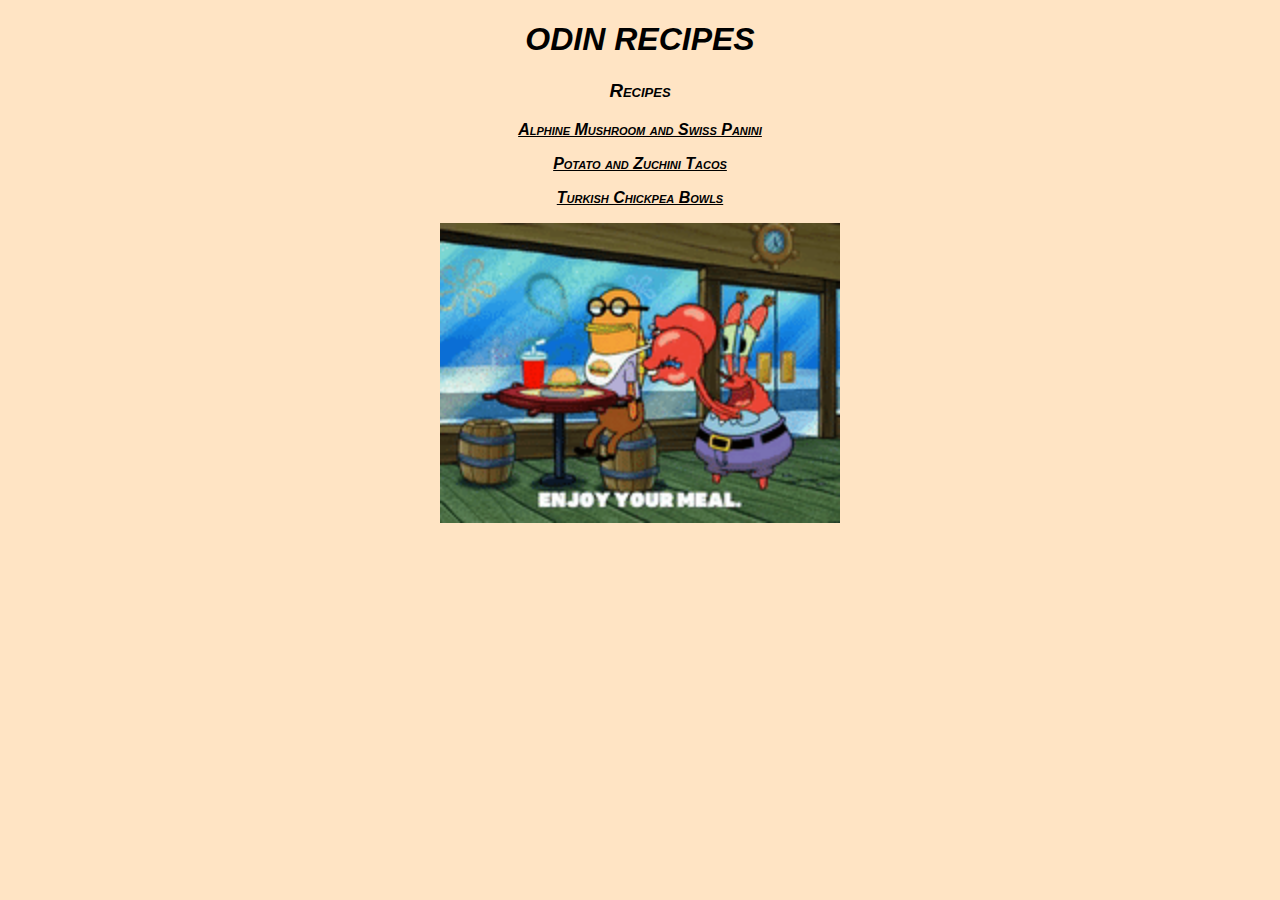
<file: index.html>
<!DOCTYPE html>
<html lang="en">
<head>
    <meta charset="UTF-8">
    <meta name="viewport" content="width=device-width, initial-scale=1.0">
    <title>My Recipe Book</title>
    <link rel="stylesheet" href=css/styles-recipes.css> 
</head>
<body id="title">
    <h1> ODIN RECIPES </h1>
</body>
<body class="recipes">
    <h3>Recipes</h3>
    <p><a href="recipes/mush-swiss-panini.html" class="links">Alphine Mushroom and Swiss Panini</a></p>
    <p><a href="recipes/potato-zuchini-taco.html" class="links">Potato and Zuchini Tacos </a> </p>
    <p><a href="recipes/turkish-chickpea-bowl.html" class="links">Turkish Chickpea Bowls</a> </p>
    <img src="img/mr-krabs.gif" height=auto width=400 alt="Mr Krabs feeding customer and saying enjoy your meal">
</body>
</html>
</file>
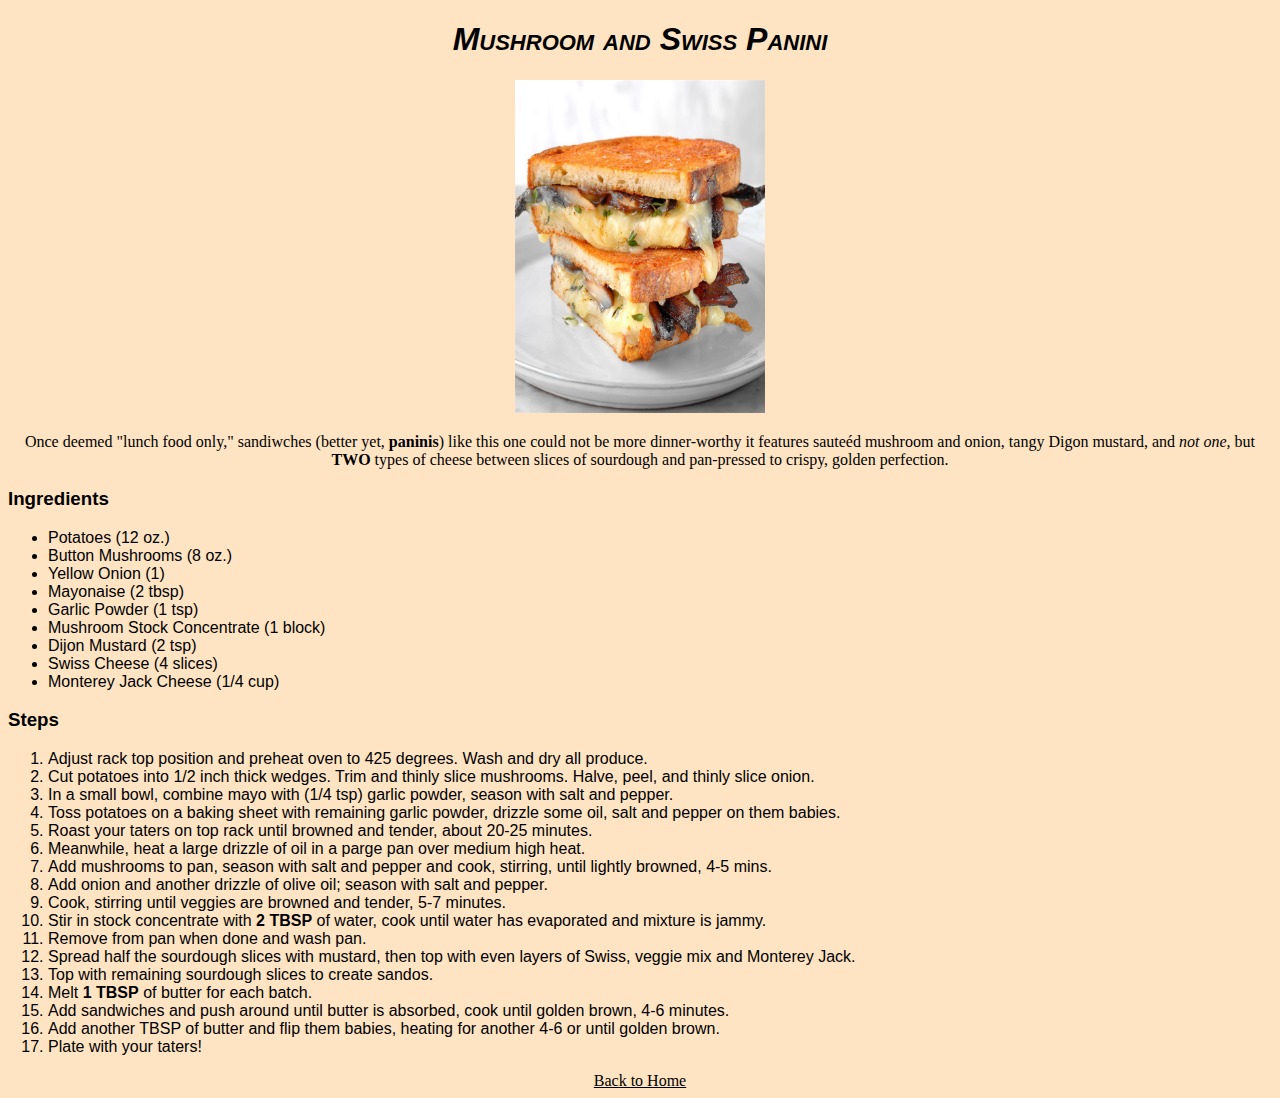
<file: recipes/mush-swiss-panini.html>
<!DOCTYPE html>
<html lang="en">
<head>
    <meta charset="UTF-8">
    <meta name="viewport" content="width=device-width, initial-scale=1.0">
    <title>Alphine Mushroom Swiss Panini</title>
    <link rel="stylesheet" href=../css/styles-recipes.css> 
</head>
<body id="all">
    <h1 id="title"> Mushroom and Swiss Panini</h1>
    <img src="../img/Mush-Swiss-Pan.jpeg" height="auto" width="250" alt="Mushroom and Swiss Panini" class="image">
    <p class="text">Once deemed "lunch food only," sandiwches (better yet, <strong>paninis</strong>) like this one 
    could not be more dinner-worthy it features sauteéd mushroom and onion, tangy Digon mustard, and <em>not one,</em>
    but <strong>TWO</strong> types of cheese between slices of sourdough and pan-pressed to crispy, golden
    perfection.</p>
    <h3 class="heading"> Ingredients</h3>
    <ul class="list"> 
        <li>Potatoes (12 oz.)</li>
        <li>Button Mushrooms (8 oz.)</li>
        <li>Yellow Onion (1)</li>
        <li>Mayonaise (2 tbsp)</li>
        <li>Garlic Powder (1 tsp)</li>
        <li>Mushroom Stock Concentrate (1 block)</li>
        <li>Dijon Mustard (2 tsp)</li>
        <li>Swiss Cheese (4 slices)</li>
        <li>Monterey Jack Cheese (1/4 cup)</li>
    </ul>
    <h3 class="heading">Steps</h3>
    <ol class="list">
        <li>Adjust rack top position and preheat oven to 425 degrees. Wash and dry all produce.</li>
        <li>Cut potatoes into 1/2 inch thick wedges. Trim and thinly slice mushrooms.
            Halve, peel, and thinly slice onion.</li>
        <li>In a small bowl, combine mayo with (1/4 tsp) garlic powder, season with salt and pepper.</li>
        <li>Toss potatoes on a baking sheet with remaining garlic powder, drizzle some oil, salt and pepper on them babies.</li>
        <li>Roast your taters on top rack until browned and tender, about 20-25 minutes.</li>
        <li>Meanwhile, heat a large drizzle of oil in a parge pan over medium high heat.</li>
        <li>Add mushrooms to pan, season with salt and pepper and cook, stirring, until lightly browned, 4-5 mins.</li>
        <li>Add onion and another drizzle of olive oil; season with salt and pepper.</li>
        <li>Cook, stirring until veggies are browned and tender, 5-7 minutes.</li>
        <li>Stir in stock concentrate with <strong>2 TBSP</strong> of water, cook until water has evaporated
        and mixture is jammy. </li>
        <li>Remove from pan when done and wash pan.</li>
        <li>Spread half the sourdough slices with mustard, then top with even layers of Swiss, veggie mix and Monterey Jack.</li>
        <li>Top with remaining sourdough slices to create sandos.</li>
        <li> Melt <strong>1 TBSP</strong> of butter for each batch.</li>
        <li>Add sandwiches and push around until butter is absorbed, cook until golden brown, 4-6 minutes.</li>
        <li>Add another TBSP of butter and flip them babies, heating for another 4-6 or until golden brown.</li>
        <li> Plate with your taters!</li>
    </ol>

    <a href="../index.html">Back to Home</a>
</body>

</html>
</file>
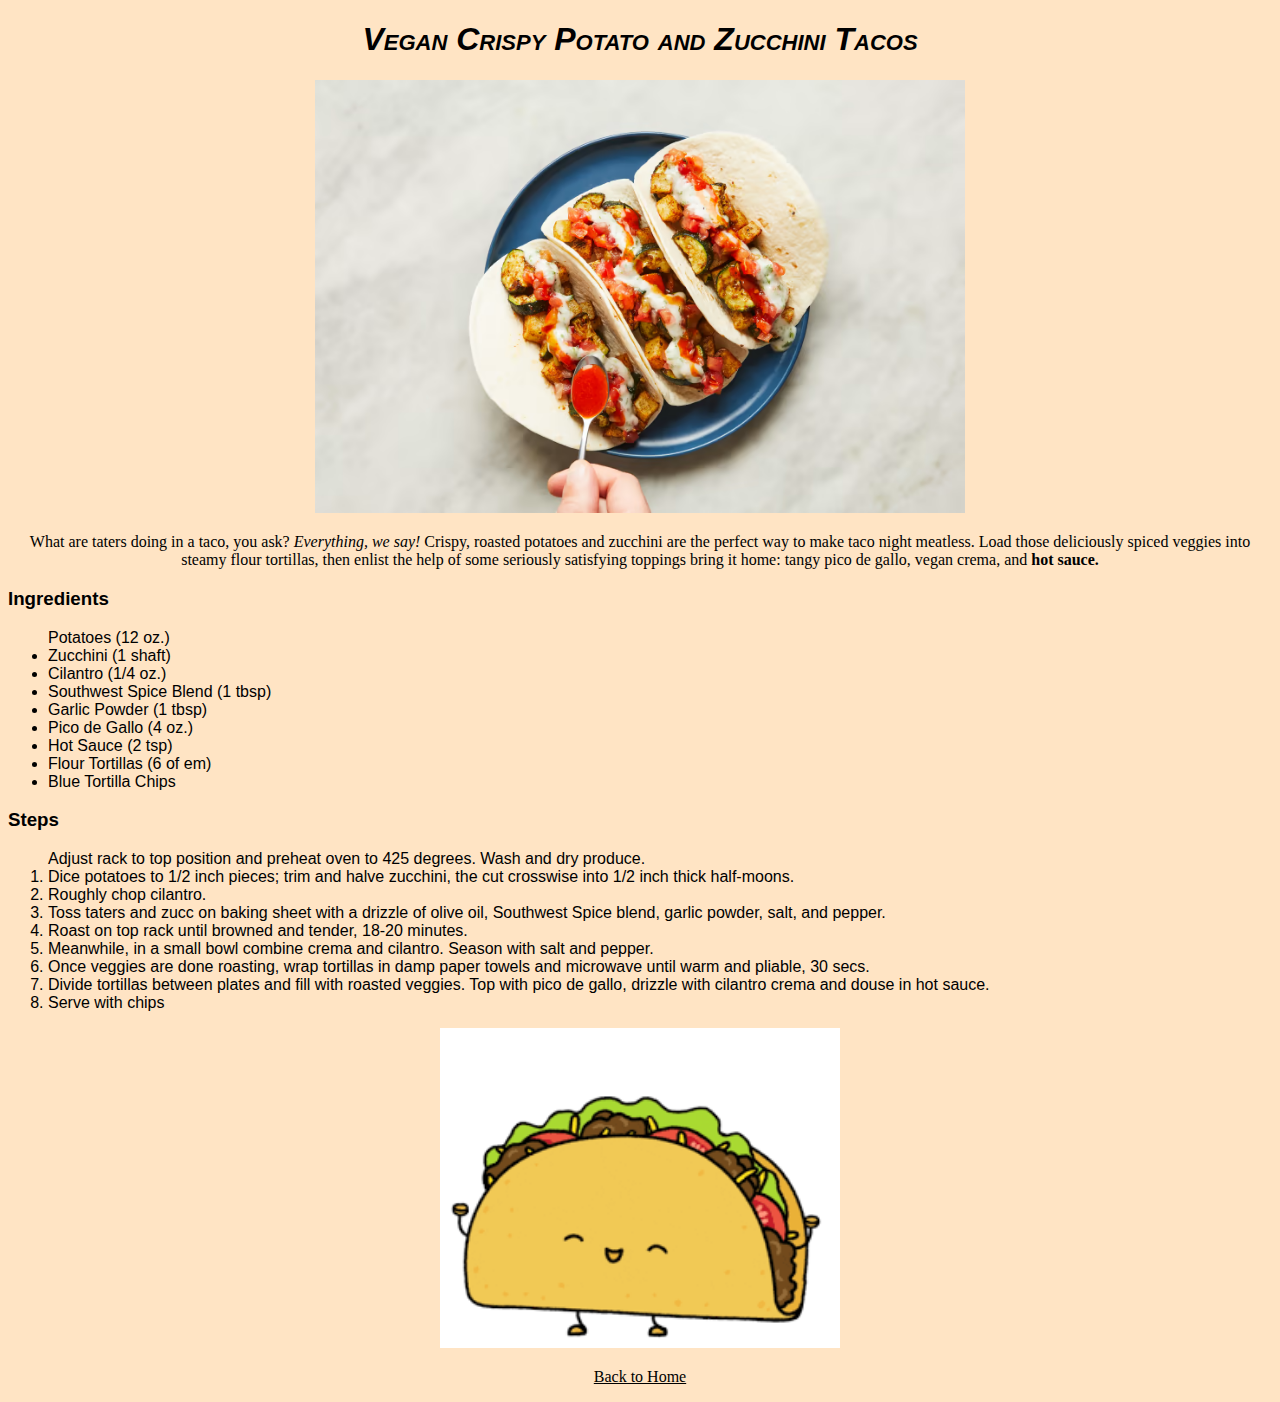
<file: recipes/potato-zuchini-taco.html>
<!DOCTYPE html>
<html lang="en">
<head>
    <meta charset="UTF-8">
    <meta name="viewport" content="width=device-width, initial-scale=1.0">
    <title>Potato and Zucchini Tacos</title>
    <link rel="stylesheet" href=../css/styles-recipes.css> 
</head>
<body>
    <h1 id="title">Vegan Crispy Potato and Zucchini Tacos</h1>
    <img src="../img/tacos.avif" height="auto" width="650" alt="Crispy Potato and Zucchini Tacos">
    <p>What are taters doing in a taco, you ask? <em>Everything, we say!</em> Crispy, roasted 
        potatoes and zucchini are the perfect way to make taco night meatless. Load those deliciously spiced
        veggies into steamy flour tortillas, then enlist the help of some seriously satisfying toppings
        bring it home: tangy pico de gallo, vegan crema, and <strong>hot sauce.</strong>
    </p>
    <h3 class="heading"> Ingredients</h3>
    <ul class="list"> 

        <l1>Potatoes (12 oz.)</l1>
        <li>Zucchini (1 shaft)</li>
        <li>Cilantro (1/4 oz.)</li>
        <li>Southwest Spice Blend (1 tbsp)</li>
        <li>Garlic Powder (1 tbsp)</li>
        <li>Pico de Gallo (4 oz.)</li>
        <li>Hot Sauce (2 tsp)</li>
        <li>Flour Tortillas (6 of em)</li>
        <li>Blue Tortilla Chips</li>
    </ul>

    <h3 class="heading">Steps</h3>
    <ol class="list"> 

        <l1>Adjust rack to top position and preheat oven to 425 degrees. Wash and dry produce.</l1>
        <li>Dice potatoes to 1/2 inch pieces; trim and halve zucchini, the cut crosswise into
            1/2 inch thick half-moons.</li>
        <li>Roughly chop cilantro.</li>
        <li>Toss taters and zucc on baking sheet with a drizzle of olive oil, Southwest Spice blend,
            garlic powder, salt, and pepper.
        </li>
        <li>Roast on top rack until browned and tender, 18-20 minutes.</li>
        <li>Meanwhile, in a small bowl combine crema and cilantro. Season with salt and pepper.</li>
        <li>Once veggies are done roasting, wrap tortillas in damp paper towels and microwave
            until warm and pliable, 30 secs.
        </li>
        <li>Divide tortillas between plates and fill with roasted veggies. Top with pico de gallo, drizzle 
            with cilantro crema and douse in hot sauce.
        </li>
        <li> Serve with chips</li>
    </ol>
    <img src="../img/taco-happy.png" height=auto width=400 alt="Happy cartoon taco">
    <p><a href="../index.html">Back to Home</a>
    </p>
</body>
</html>
</file>
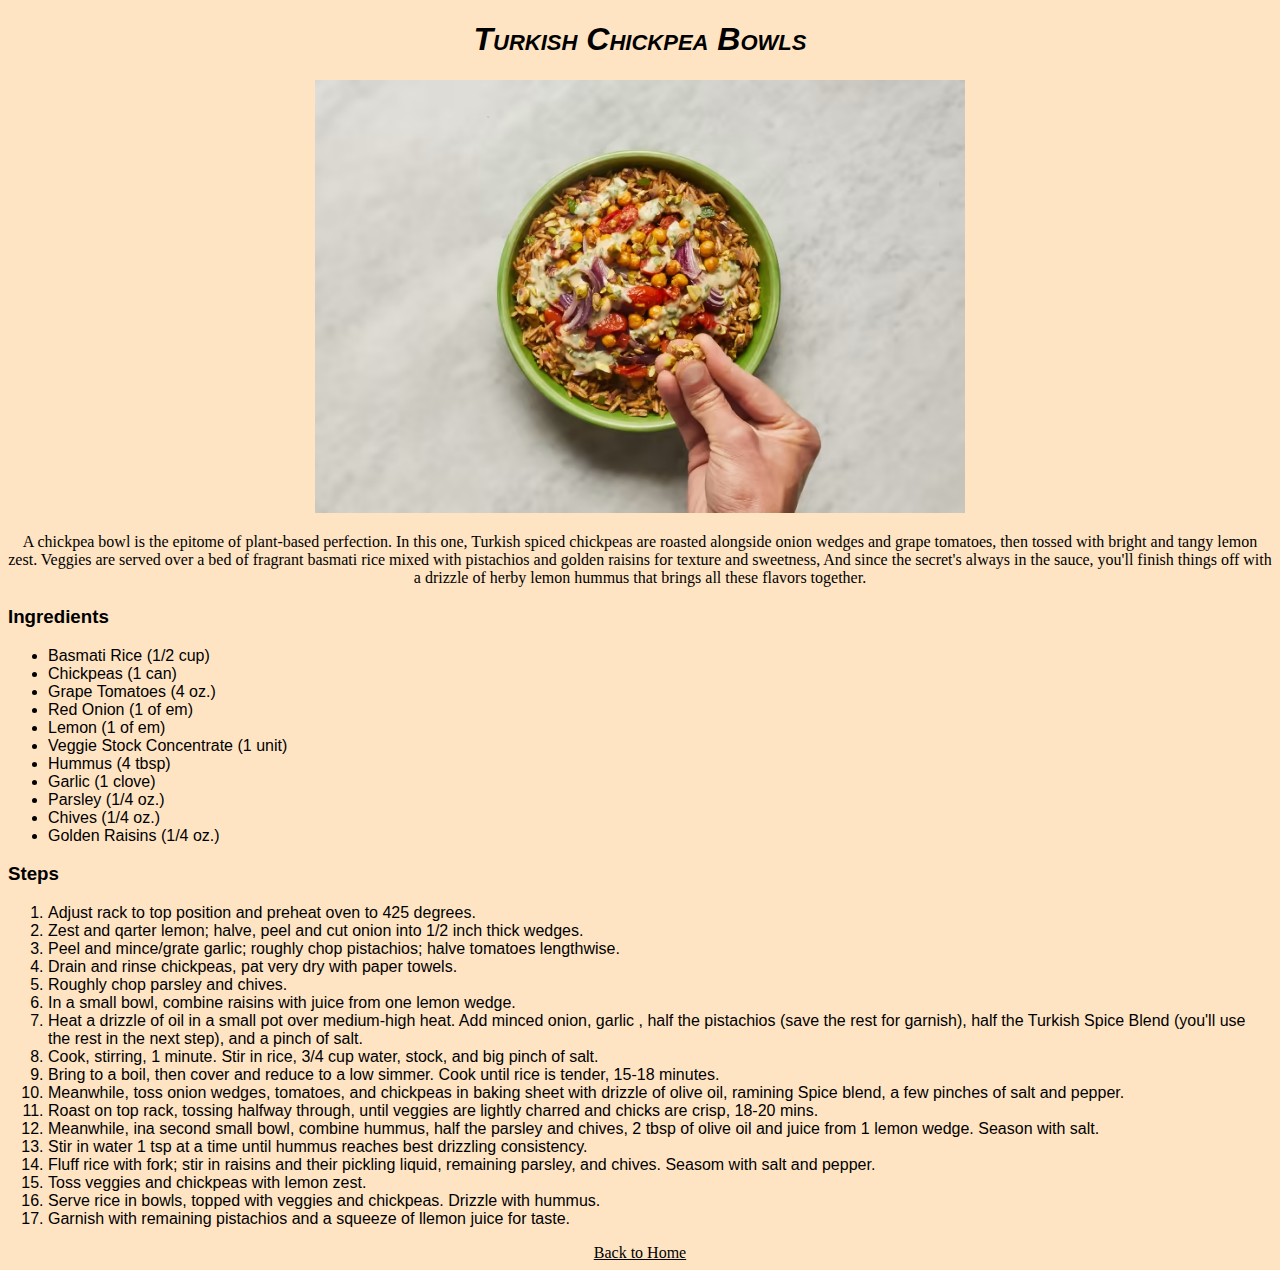
<file: recipes/turkish-chickpea-bowl.html>
<!DOCTYPE html>
<html lang="en">
<head>
    <meta charset="UTF-8">
    <meta name="viewport" content="width=device-width, initial-scale=1.0">
    <title>Turkish Chickpea Bowls</title>
    <link rel="stylesheet" href=../css/styles-recipes.css> 
</head>
<body>
    <h1 id="title"> Turkish Chickpea Bowls</h1>
    <img src="../img/turk.avif" height="auto" width="650" alt="Turkish Chickpea Bowl">
    <p>A chickpea bowl is the epitome of plant-based perfection. In this one, Turkish
        spiced chickpeas are roasted alongside onion wedges and grape tomatoes, then 
        tossed with bright and tangy lemon zest. Veggies are served over a bed of 
        fragrant basmati rice mixed with pistachios and golden raisins for 
        texture and sweetness, And since the secret's always in the sauce, you'll finish
        things off with a drizzle of herby lemon hummus that brings all these flavors together.
    </p>
    <h3 class="heading">Ingredients</h3>
    <ul class="list"> 
    
        <li>Basmati Rice (1/2 cup)</li>
        <li>Chickpeas (1 can)</li>
        <li>Grape Tomatoes (4 oz.)</li>
        <li>Red Onion (1 of em)</li>
        <li>Lemon (1 of em)</li>
        <li>Veggie Stock Concentrate (1 unit)</li>
        <li>Hummus (4 tbsp)</li>
        <li>Garlic (1 clove)</li>
        <li>Parsley (1/4 oz.)</li>
        <li>Chives (1/4 oz.)</li>
        <li>Golden Raisins (1/4 oz.)</li>
    </ul>
    <h3 class="heading">Steps</h3>
    <ol class="list">
        <li>Adjust rack to top position and preheat oven to 425 degrees.</li>
        <li>Zest and qarter lemon; halve, peel and cut onion into 1/2 inch thick wedges.</li>
        <li>Peel and mince/grate garlic; roughly chop pistachios; halve tomatoes lengthwise.</li>
        <li>Drain and rinse chickpeas, pat very dry with paper towels.</li>
        <li>Roughly chop parsley and chives.</li>
        <li>In a small bowl, combine raisins with juice from one lemon wedge.</li>
        <li>Heat a drizzle of oil in a small pot over medium-high heat. Add minced onion, garlic
            , half the pistachios (save the rest for garnish), half the Turkish Spice Blend 
            (you'll use the rest in the next step), and a pinch of salt.
        </li>
        <li>Cook, stirring, 1 minute. Stir in rice, 3/4 cup water, stock, and big pinch of salt.</li>
        <li>Bring to a boil, then cover and reduce to a low simmer. Cook until rice is tender, 15-18 minutes.</li>
        <li>Meanwhile, toss onion wedges, tomatoes, and chickpeas in baking sheet with drizzle of olive 
            oil, ramining Spice blend, a few pinches of salt and pepper.
        </li>
        <li>Roast on top rack, tossing halfway through, until veggies are lightly charred and chicks are crisp, 18-20 mins.</li>
        <li>Meanwhile, ina  second small bowl, combine hummus, half the parsley and chives, 
            2 tbsp of olive oil and juice from 1 lemon wedge. Season with salt. 
        </li>
        <li>Stir in water 1 tsp at a time until hummus reaches best drizzling consistency.</li>
        <li>Fluff rice with fork; stir in raisins and their pickling liquid, remaining parsley, and chives. Seasom with salt and pepper.</li>
        <li>Toss veggies and chickpeas with lemon zest.</li>
        <li>Serve rice in bowls, topped with veggies and chickpeas. Drizzle with hummus.</li>
        <li>Garnish with remaining pistachios and a squeeze of llemon juice for taste.</li>
    </ol>
    <a href="../index.html">Back to Home</a>
</body>
</html>
</file>
